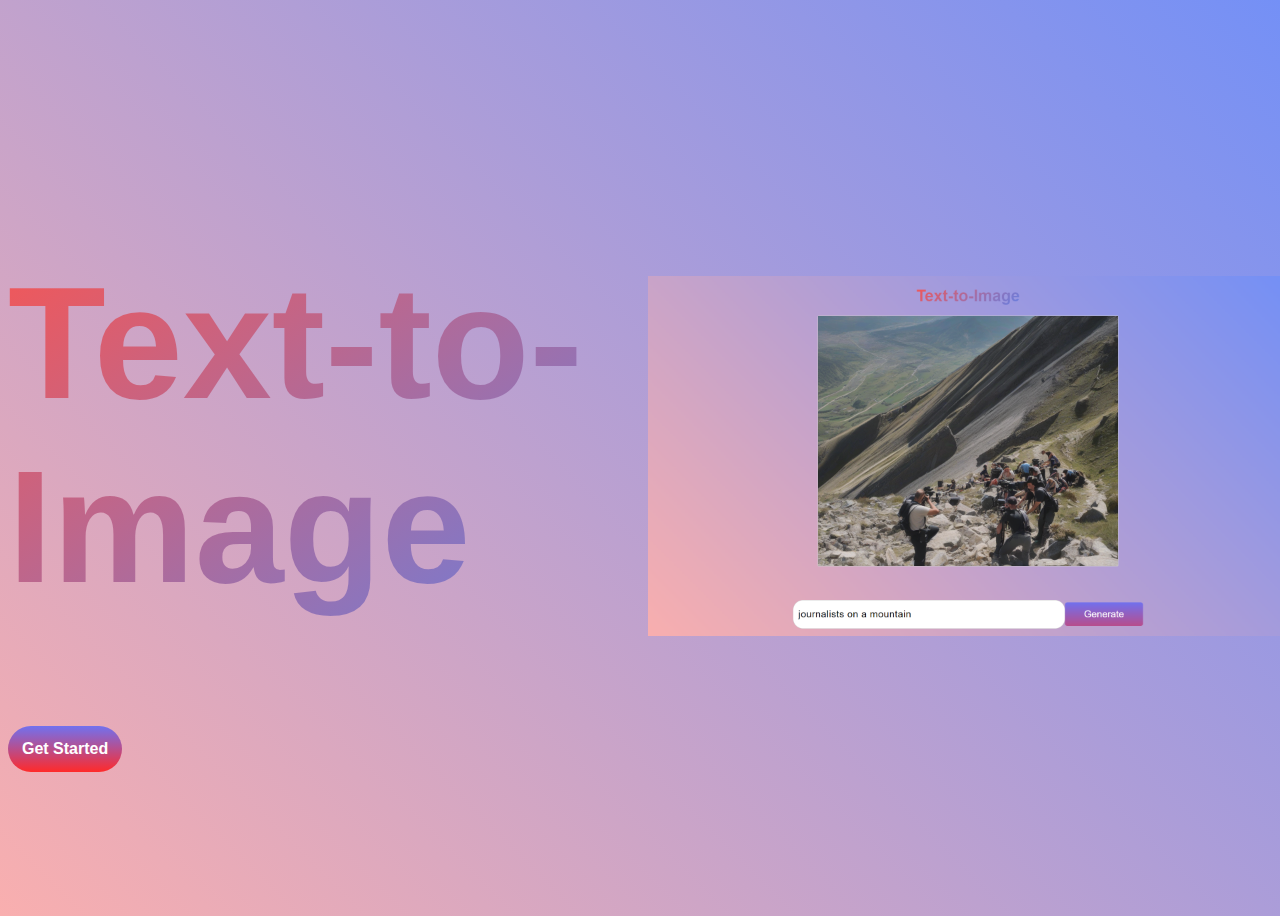
<file: index.html>
<!DOCTYPE html>
<html>
  <head>
    <title>Image Generator</title>
    <link rel="stylesheet" type="text/css" href="style.css" />
    <meta name="viewport" content="width=device-width, initial-scale=1" />
    <link
      rel="icon"
      type="image/png"
      href="https://amantes30.github.io/icons/SVG/logo(new).svg"
    />
    <link
      rel="'apple-touch-icon"
      href="https://amantes30.github.io/icons/SVG/logo(new).svg"
    />
    <style>
        body{
            display: flex;
            flex-direction: row;
            padding: 8px;
            overflow: hidden;

        }
        #intro{
            width: 50%;
        }
        #cover-img{
           width: 50%;
        }
        
      h1 {
        font-size: 10em;
        text-align: left;
      }
      a{
        text-decoration: none;
        color: white;
        padding: 14px;
        font-weight: 600;
        background-image: linear-gradient(rgb(113 113 239), rgb(255 42 42)), linear-gradient(to right, #f35757, #6580e3);
        border-radius: 23px;
        transition: 250ms ease-in-out;
        display: inline-block;
      }
      a:hover{
        border-radius: 10px;
      }
      @media screen and (max-width: 600px) {
        h1 {
          font-size: 5em;
        }
        img{
            display: none;
        }
        #intro{
            width: 100%;
        }
        #cover-img{
            display: none;
        }
        
      }
    </style>
  </head>
  <body>
    <div id="intro">
      <h1>Text-to-Image</h1>
      <a href="./home.html">Get Started</a>
    </div>
    <div id="cover-img">
        <img width="100%" src="img.png"></img>
    </div>
  </body>
</html>
</file>
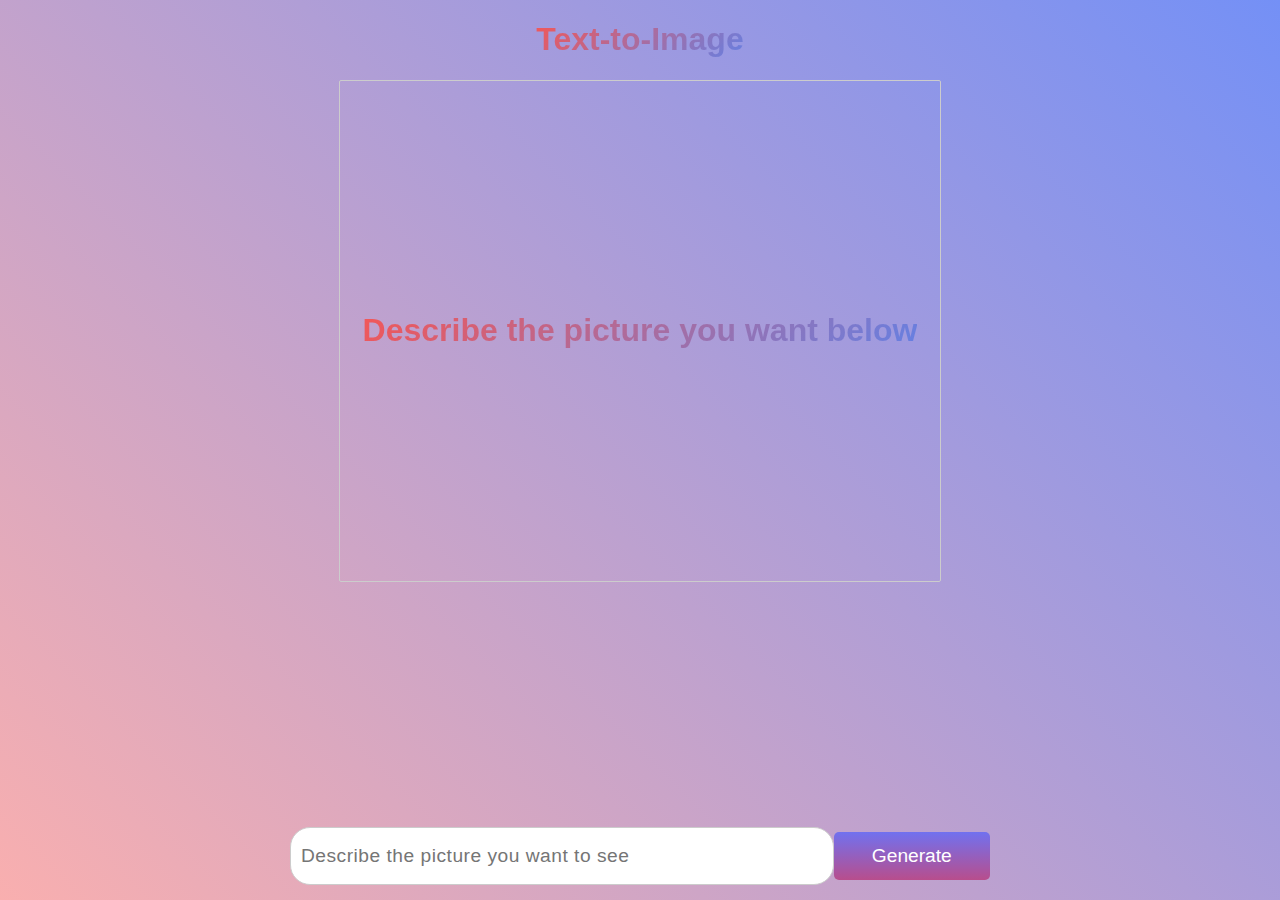
<file: home.html>
<!DOCTYPE html>
<html>
  <head>
    <title>Image Generator</title>
    <link rel="stylesheet" type="text/css" href="style.css" />
    <meta name="viewport" content="width=device-width, initial-scale=1" />
    <link rel="icon" type="image/png" href="https://amantes30.github.io/icons/SVG/logo(new).svg" />
    <link rel="'apple-touch-icon" href="https://amantes30.github.io/icons/SVG/logo(new).svg" />
  </head>
  <body>
    <h1>Text-to-Image</h1>
    
     <div id="image-frame">
        <h1 id="loading-txt"></h1>
        <img id="image"></img>
    </div> 
    <form action="" method="post">
      <input type="text" id="description" name="description" placeholder="Describe the picture you want to see"/><br />
      <button type="submit" id="generate-btn">Generate</button>
    </form>
    <script src="script.js"></script>
  </body>
</html>
</file>
<file: style.css>
body {
  background: linear-gradient(45deg, #f9afaf, #7490f6);
  font-family: Arial, sans-serif;
  margin: 0;
  padding: 0;

  height: 100dvh;
  width: 100dvw;
  display: flex;
  justify-content: flex-start;
  flex-direction: column;
  align-items: center;
}
h1 {
  display: inline-block;
  color: transparent;
  background: linear-gradient(140deg, #f35757, #6580e3);
  background-clip: text;
}
form {
  width: 90%;
  max-width: 700px;
  display: flex;
  position: absolute;
  bottom: 10px;
}
form input {
  width: 80%;
  padding: 10px;
  margin: 5px 0;
  border: 1px solid #ccc;
  border-radius: 20px;
  letter-spacing: 0.5px;
  font: 1.2em sans-serif;
}
form input:focus {
  outline: none;
}

form button {
  width: 20%;
  padding: 10px;
  margin: 10px 0;
  border: 3px solid transparent;
  border-radius: 5px;
  box-sizing: content-box;
  cursor: pointer;
  font-size: 1.2em;
  color: white;
  background-image: linear-gradient(rgb(113 113 239), rgb(255 42 42)),
    linear-gradient(to right, #f35757, #6580e3);
  background-size: 200% 200%;

  background-origin: border-box;
  transition: 250ms ease-in-out;
}

form button:disabled {
  background-clip: padding-box, border-box;
  animation: loading 1s infinite;
  border-radius: 20px;
}
#loading-txt{
  text-align: center;
}
@keyframes loading {
  0% {
    background-position: 0% 100%;
  }

  50% {
    background-position: 200% 50%;
  }

  100% {
    background-position: 0% 100%;
  }
}
#image-frame {
  width: 95%;
  max-width: 600px;
  height: 500px;
  object-fit: cover;
  border-radius: 2px;
  border: 1px solid #ccc;
  display: flex;
  justify-content: center;
  align-items: center;
}
#image {
  width: 100%;
  height: 100%;
  object-fit: cover;
}

@media screen and (max-width: 600px) {
  
  form button, form input {
    font-size: 0.8em;
  }
 
  
}
</file>
